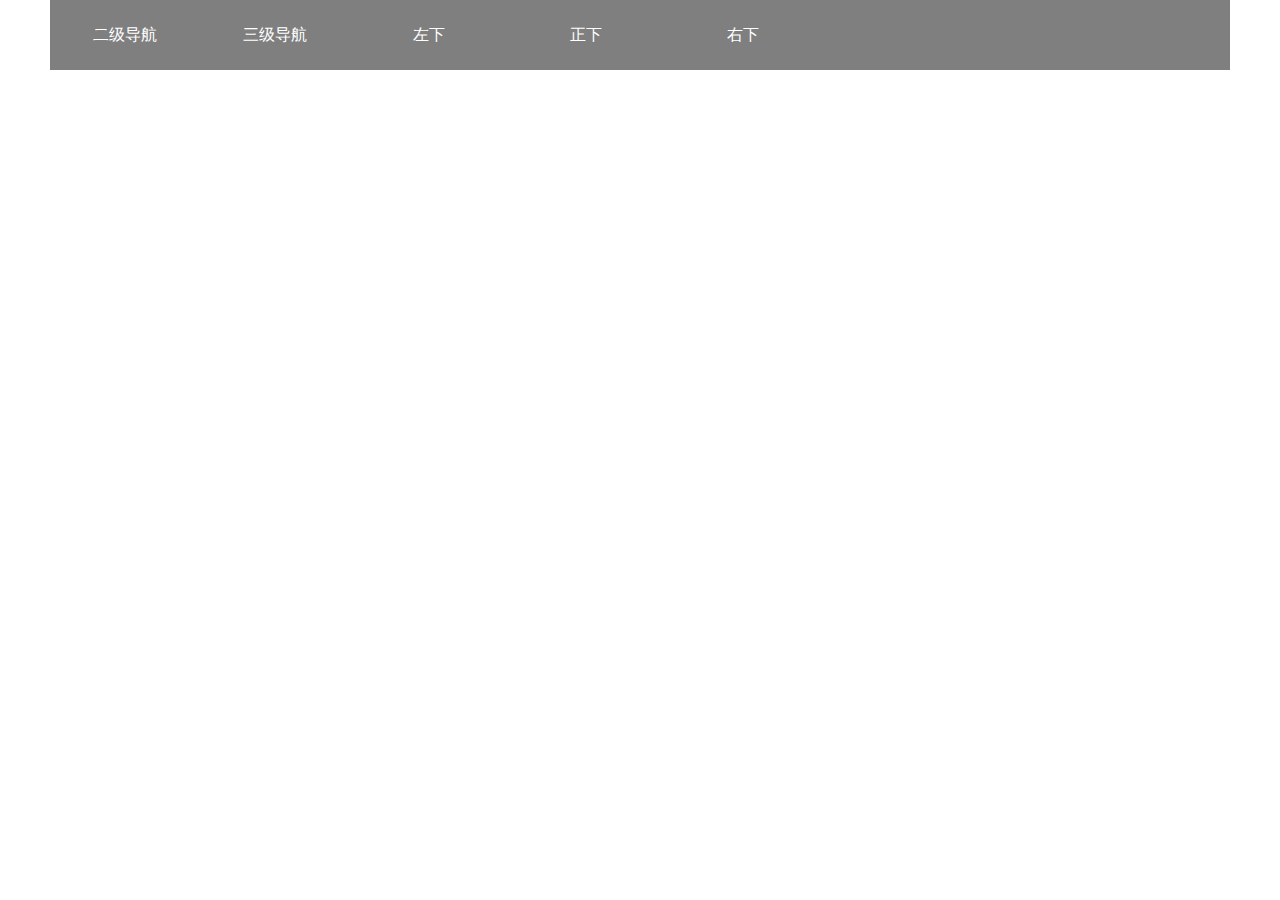
<file: Components/Nav导航弹出动画CSSanimation/index.html>
<!DOCTYPE html>
<html lang="en">
<head>
    <meta charset="UTF-8">
    <meta name="viewport" content="width=device-width, initial-scale=1.0">
    <title>hover弹出框</title>
    <style>
        * {
            margin: 0;
            padding: 0;
        }

        #header {
            margin: 0 50px;
            height: 70px;
            line-height: 70px;
            text-align: center;
            background-color: rgba(0, 0, 0, 0.5);
            color: #fff;
            display: flex;
        }

        .header-left {
            width: 150px;
        }

        .header-middle {
            width: 150px;
        }

        .header-right {
            width: 40%;
        }

        .nav-item:hover {
            background-color: rgba(0, 0, 0, 0.6);
        }

        /*二级导航*/
        .header-left:hover .left-list {
            display: block;
            width: 150px;
        }

        .left-list {
            display: none;
            animation-name: pannel-center-top;
            animation-duration: .3s;
        }

        .left-list a {
            display: block;
            width: 150px;
            line-height: 70px;
            background-color: #ddd;
        }

        .left-list a:hover {
            background-color: #eee;
        }

        /*三级导航*/
        .header-middle:hover .middle-list {
            display: block;
        }

        .middle-list {
            list-style-type: none;
            display: none;
            animation-name: pannel-center-top;
            animation-duration: .3s;
            background-color: #ddd;
        }

        .middle-list a {
            display: block;
            width: 150px;
            line-height: 60px;

        }

        .middle-list a:hover {
            background-color: #eee;
        }

        .middle-list li {
            position: relative;
        }

        .second-list {
            animation-name: pannel-left-top;
            animation-duration: .3s;
            display: none;
            position: absolute;
            left: 150px;
            top: 0px;
            background-color: rgba(238, 238, 238, 0.808);
        }

        .middle-list li:hover .second-list {
            display: block;
        }

        .second-list a:hover {
            background-color: #fff;
        }

        /*右侧*/
        .right-list {
            list-style: none;
            display: flex;
            justify-content: space-around;
            line-height: 70px;
        }

        .item {
            position: relative;
            cursor: pointer;
            text-align: center;
        }

        .item:hover {
            color: rgb(26, 158, 211);
        }


        /* border position */
        .bp {
            position: absolute;
            top: 70px;
            border-radius: 4px;

        }

        /* 左下弹框 */
        .item:nth-child(1):hover .box1 {
            display: block;
        }

        .box1 {
            display: none;
            min-width: 150px;
            background-color: rgba(0, 0, 0, .7);
            animation-name: pannel-left-top;
            animation-duration: .3s;
            z-index: 10;
        }

        @keyframes pannel-left-top {
            0% {
                opacity: .2;
                transform: scale(.3);
                transform-origin: left top;
            }

            100% {
                opacity: 1;
                transform: scale(1);
                transform-origin: left top;
            }
        }

        /* 下方弹框 */
        .item:nth-child(2):hover .box2 {
            display: block;
        }

        .box2 {
            display: none;
            min-width: 180px;
            background-color: rgba(0, 0, 0, .7);
            animation-name: pannel-center-top;
            animation-duration: .3s;
            z-index: 10;
        }

        .box2 {
            left: -75px;
        }

        @keyframes pannel-center-top {
            0% {
                opacity: .2;
                transform: scale(.3);
                transform-origin: center top;
            }

            100% {
                opacity: 1;
                transform: scale(1);
                transform-origin: center top;
            }
        }

        /* 右下弹框 */
        .item:nth-child(3):hover .box3 {
            display: block;
        }

        .box3 {
            left: -148px;
            display: none;
            min-width: 180px;
            background-color: rgba(0, 0, 0, .7);
            animation-duration: .2s;
            animation-name: pannel-right-top;
            z-index: 10;
        }

        @keyframes pannel-right-top {
            0% {
                opacity: .2;
                transform: scale(.3);
                transform-origin: right top;
            }

            100% {
                opacity: 1;
                transform: scale(1);
                transform-origin: right top;
            }
        }
    </style>
</head>

<body>
    <div id='header'>
        <div class="header-left nav-item">二级导航
            <div class="left-list">
                <a href="#">二级1</a>
                <a href="#">二级2</a>
                <a href="#">二级3</a>
                <a href="#">二级4</a>
                <a href="#">二级5</a>
            </div>
        </div>
        <div class="header-middle nav-item">
            三级导航

            <ul class='middle-list'>
                <li>
                    <a href="#">二级1</a>
                    <div class="second-list">
                        <a href="#">二级1--01</a>
                        <a href="#">二级1--02</a>
                    </div>
                </li>
                <li>
                    <a href="#">二级2</a>
                    <div class="second-list">
                        <a href="#">二级2--01</a>
                        <a href="#">二级2--02</a>
                        <a href="#">二级2--03</a>
                        <a href="#">二级2--04</a>
                    </div>
                </li>
                <li>
                    <a href="#">二级3</a>
                    <div class="second-list">
                        <a href="#">二级3--01</a>
                        <a href="#">二级3--02</a>
                        <a href="#">二级3--03</a>
                    </div>
                </li>
            </ul>

        </div>
        <div class="header-right">
            <ul class='right-list'>
                <li class='item'>左下
                    <div class="box1 bp">左边开始</div>
                </li>
                <li class='item'>正下
                    <div class="box2 bp">中间开始</div>
                </li>
                <li class='item'>右下
                    <div class="box3 bp">右边开始</div>
                </li>
            </ul>
        </div>
    </div>
</body>

</html>
</file>
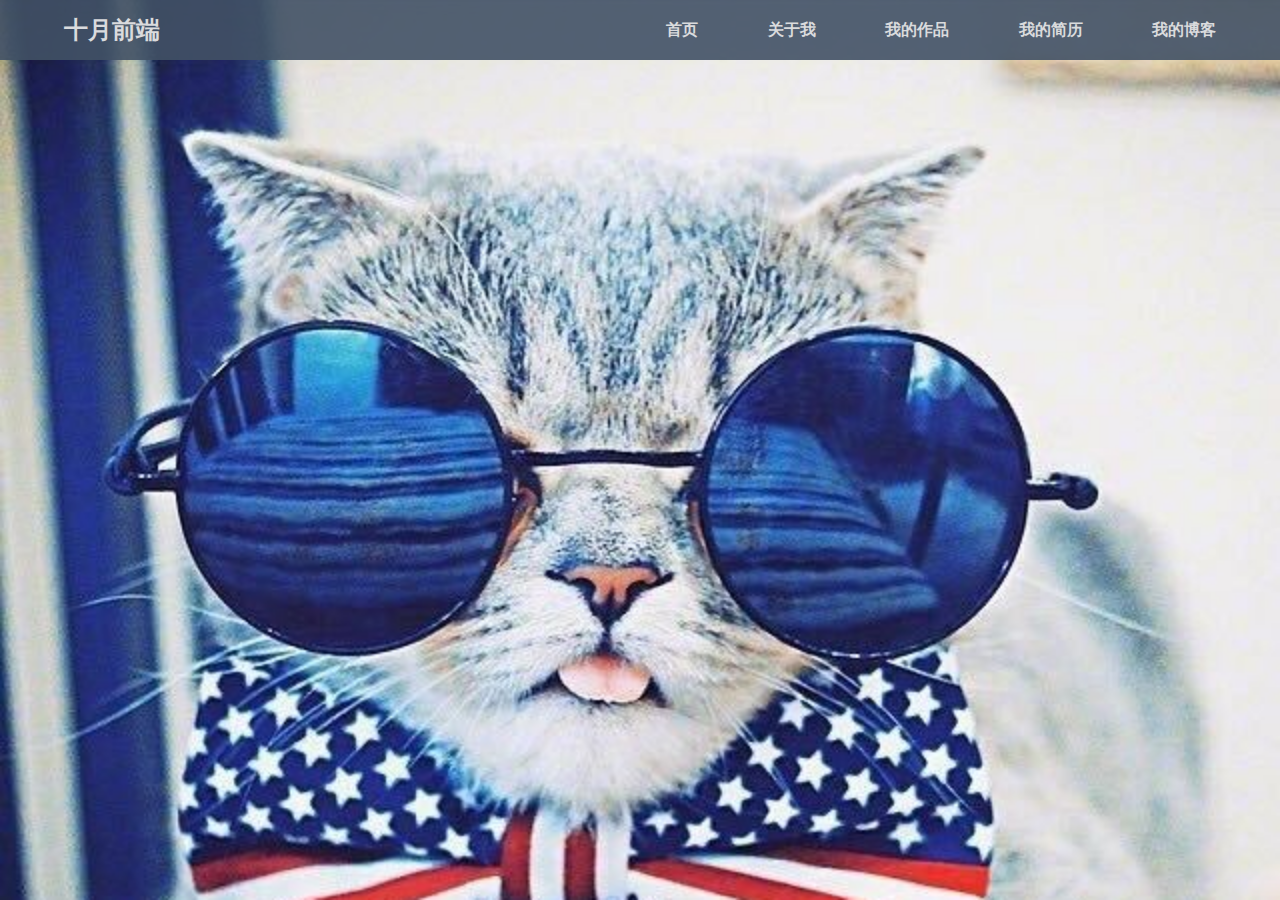
<file: Components/响应式导航菜单_渐入动画/index.html>
<!DOCTYPE html>
<html lang="ch">
<head>
    <meta charset="UTF-8">
    <meta name="viewport" content="width=device-width, initial-scale=1.0,user-scalable=no">
    <title>响应式导航</title>
    <link rel="stylesheet" href="./index.css">
</head>
<body>
    <nav>
        <div class="logo">十月前端</div>
        <ul class="nav_menu">
            <li>首页</li>
            <li>关于我</li>
            <li>我的作品</li>
            <li>我的简历</li>
            <li>我的博客</li>
        </ul>
        <div class="burger">
            <div class="top_line"></div>
            <div class="middle_line"></div>
            <div class="bottom_line"></div>
        </div>
    </nav>
    <header></header>
    <script src='./index.js'></script>
</body>
</html>
</file>
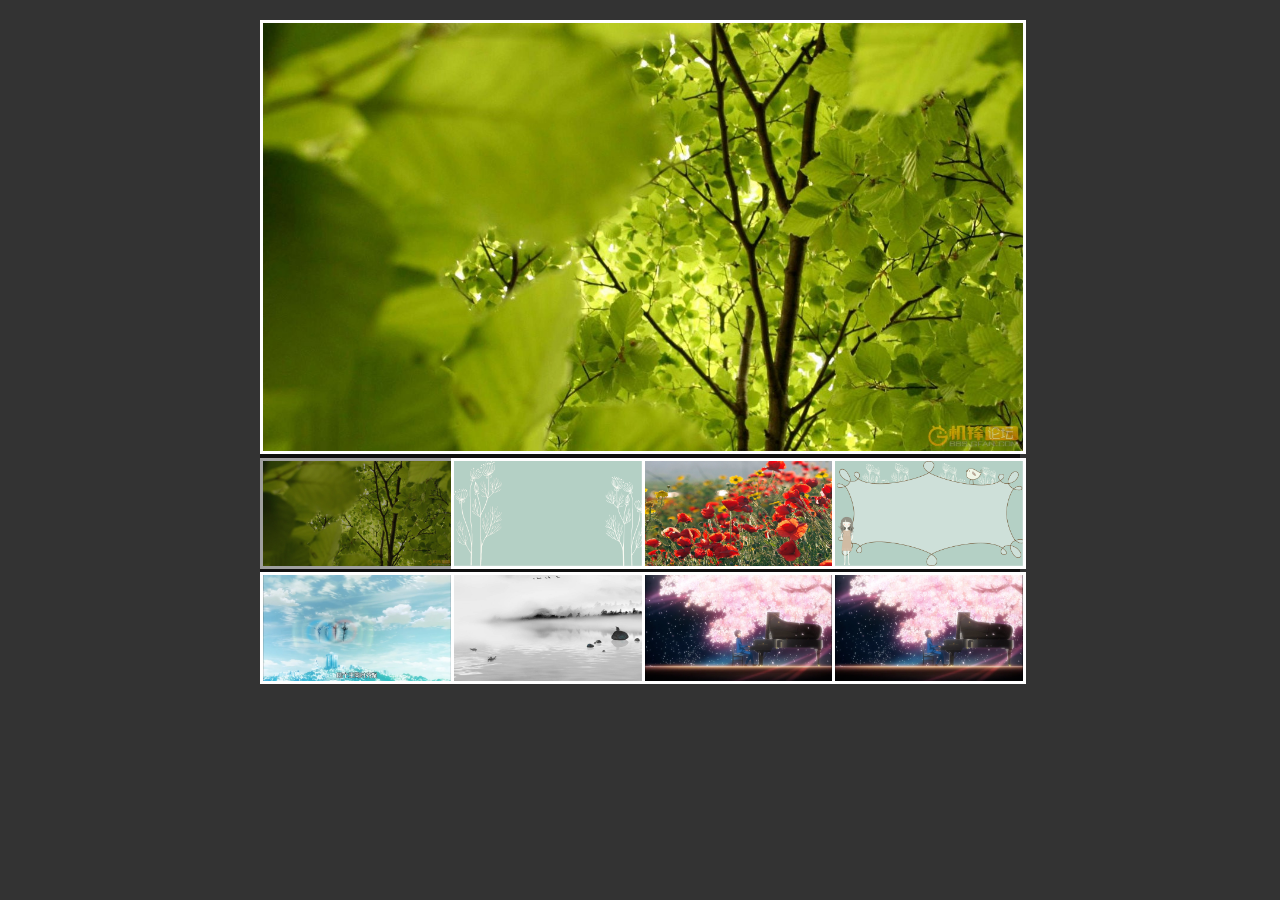
<file: Components/缩略图库opacity透明过渡/index.html>
<!doctype html>
<html lang="en">
<head>
    <meta charset="UTF-8">
    <meta name="viewport"
          content="width=device-width, user-scalable=no, initial-scale=1.0, maximum-scale=1.0, minimum-scale=1.0">
    <meta http-equiv="X-UA-Compatible" content="ie=edge">
    <link rel="stylesheet" href="style.css">
    <title>缩略图库</title>
</head>
<body>
<div class="container">
    <div class="main-img">
        <img src="./imgs/img01.jpg" id="current" alt="">
    </div>
    <div class="imgs">
        <img src="./imgs/img01.jpg" alt="">
        <img src="./imgs/img02.png" alt="">
        <img src="./imgs/img03.jpg" alt="">
        <img src="./imgs/img04.png" alt="">
        <img src="./imgs/img05.jpg" alt="">
        <img src="./imgs/img06.jpg" alt="">
        <img src="./imgs/img08.jpg" alt="">
        <img src="./imgs/img08.jpg" alt="">
    </div>
</div>
<script src="main.js"></script>
</body>
</html>
</file>
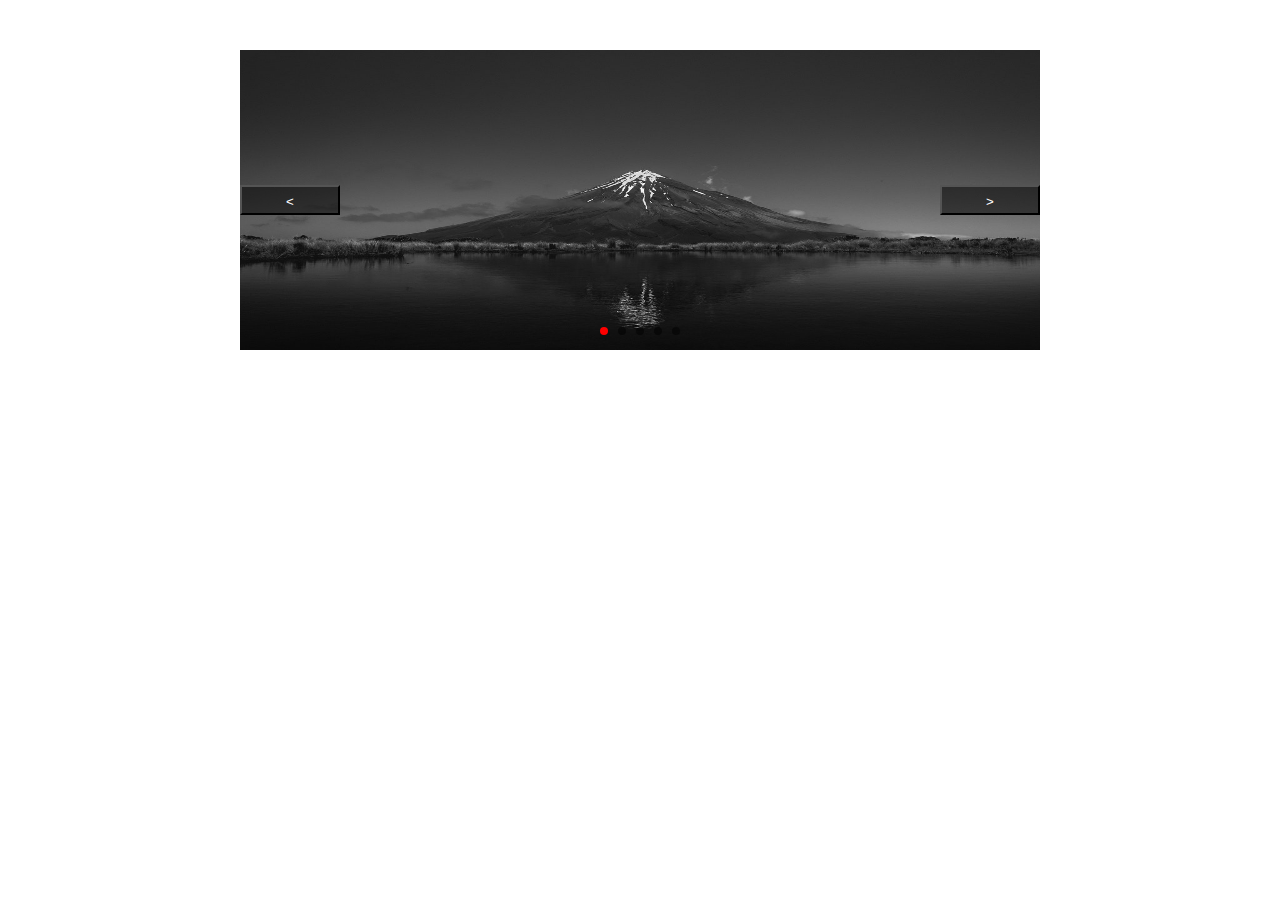
<file: Components/轮播图01opacity版/index.html>
<!DOCTYPE html>
<html lang="en">
<head>
    <meta charset="UTF-8">
    <meta name="viewport" content="width=device-width, initial-scale=1.0">
    <title>重叠轮播</title>
    <style>
        *{
            margin: 0;
            padding: 0;
        }
        .swiper{
            margin:50px auto;
            position:relative;
            width: 800px;
            height: 300px;
        }
        .swiperList{
            position:relative;
            width: 800px;
            height: 300px;
            list-style-type: none;
        }
        .item{
            position:absolute;
            transition:all .5s;
            opacity:0.6;
            width: 800px;
            height: 300px;
            font-size:50px;
            text-align: center;
            line-height:300px;
            font-weight: bold;
            color:#fff;
            background-color: #333;
        }
        .item:nth-child(1){
            background-color: rgb(46, 94, 66);
        }
        .item:nth-child(2){
            background-color: rgb(28, 61, 30);
        }
        .item:nth-child(3){
            background-color: rgb(42, 43, 22);
        }
        .item:nth-child(4){
            background-color: rgb(32, 8, 37);
        }
        .item:nth-child(5){
            background-color: rgb(122, 21, 72);
        }
        .item.active{
            opacity: 1;
            z-index:10;
        }
        .btn{
            position:absolute;
            top:50%;
            transform:translateY(-50%);
            width: 100px;
            height: 30px;
            text-align: center;
            line-height: 30px;
            background-color: rgba(0, 0,0, 0.5);
            color:#fff;
            z-index:11;
        }
        #pre{
            left:0;
        }
        #next{
            right:0;
        }
        .pointList{
            position:absolute;
            bottom:10px;
            left:50%;
            transform: translateX(-50%);
            list-style: none;
            overflow: hidden;
            z-index:15;
        }
        .point{
            width: 8px;
            height: 8px;
            margin:5px;
            border-radius: 50%;;
            background-color: rgba(0,0,0,0.5);
            float:left;
        }
        .point.active{
            background-color: red;
        }
        img{
            width:800px;
            height:300px;
        }
    </style>
</head>
<body>
    <div class="swiper">
        <ul class="swiperList">
            <li class="item active"><img src="./images/01.jpg"></li>
            <li class="item"><img src="./images/02.jpg"></li>
            <li class="item"><img src="./images/03.jpg"></li>
            <li class="item"><img src="./images/04.jpg"></li>
            <li class="item"><img src="./images/05.jpg"></li>
        </ul>
        <button type="button" id='pre' class='btn'><</button>
        <button type="button" id='next' class='btn'>></button>
        <ul class='pointList'>
            <li class='point active' data-index='0'></li>
            <li class='point' data-index='1'></li>
            <li class='point' data-index='2'></li>
            <li class='point' data-index='3'></li>
            <li class='point' data-index='4'></li>
        </ul>
    </div>
    <script>
        const items = document.getElementsByClassName('item');
        const points = document.getElementsByClassName('point');
        const pointParent = document.getElementsByClassName('pointList')[0];
        const pre = document.getElementById('pre');
        const next = document.getElementById('next');
        let index = 0;//记录轮播图第几张图片active,同时记录小红点active
        const clearActive = function(){
            for(let i=0;i<items.length;i++){
                items[i].className = 'item';
                points[i].className = 'point';
            }
        }
        const goIndex = function(){
            clearActive();
            items[index].className = 'item active';
            points[index].className = 'point active';
        }
        const goNext = function(){
            index<4?index++:index=0;
            goIndex();
        }
        const goPre = function(){
            index>0?index--:index=4;
            goIndex();
        }
        const pointClick = function(e){
            if(e.target.dataset.index){ //事件委托,必须点到point才触发
                index = +e.target.dataset.index;
                goIndex();
            }
        }
        pre.addEventListener('click',goPre,false);
        next.addEventListener('click',goNext,false);
        pointParent.addEventListener('click',pointClick,false)
        setInterval(()=>{
            goNext()
        },1500)
    </script>
</body>
</html>
</file>
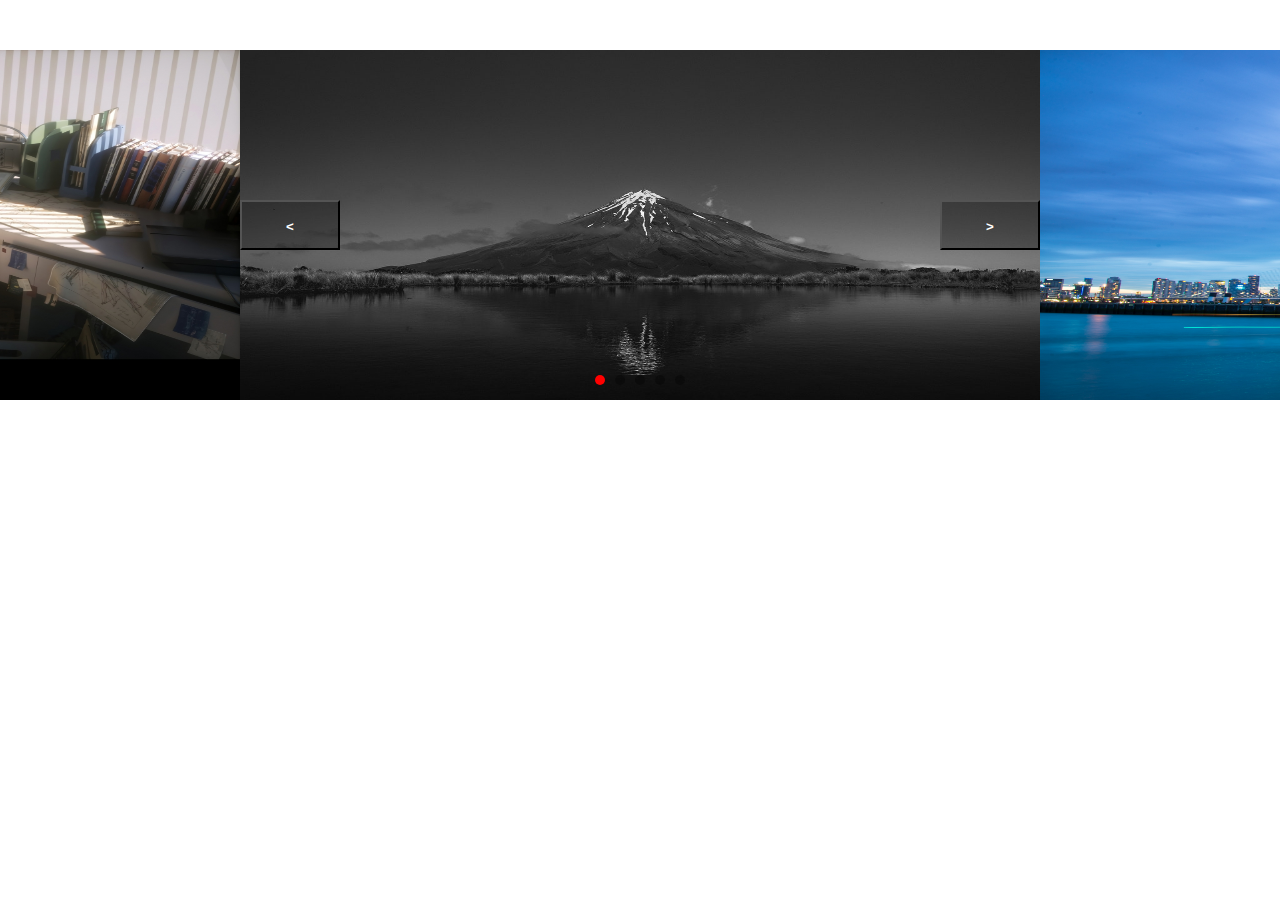
<file: Components/轮播图02无缝轮播节流版/index.html>
<!DOCTYPE html>
<html lang="en">

<head>
    <meta charset="UTF-8">
    <meta name="viewport" content="width=device-width, initial-scale=1.0">
    <title>无缝轮播</title>
    <style>
        * {
            margin: 0;
            padding: 0;
        }

        .swiper {
            margin: 50px auto;
            position: relative;
            width: 800px;
            height: 350px;
        }

        .swiperList {
            position: relative;
            transition: all 1s;
            left: 0;
            width: 800px;
            height: 350px;
            /* overflow: hidden; */
            list-style: none;
        }

        .item {
            position: absolute;
            width: 800px;
            height: 350px;
            font-size: 50px;
            line-height: 350px;
            text-align: center;
        }

        .item:nth-child(1) {
            left: -800px;
            background-color: rgb(31, 105, 74);
        }

        .item:nth-child(2) {
            left: 0;
            background-color: rgb(138, 125, 70);
        }

        .item:nth-child(3) {
            left: 800px;
            background-color: rgb(128, 56, 89);
        }

        .item:nth-child(4) {
            left: 1600px;
            background-color: rgb(196, 115, 126);
        }

        .item:nth-child(5) {
            left: 2400px;
            background-color: rgb(30, 110, 134);
        }

        .item:nth-child(6) {
            left: 3200px;
            background-color: rgb(31, 105, 74);
        }

        .item:nth-child(7) {
            left: 4000px;
            background-color: rgb(138, 125, 70);
        }

        .btn {
            position: absolute;
            top: 50%;
            transform: translateY(-50%);
            width: 100px;
            height: 50px;
            text-align: center;
            line-height: 50px;
            background-color: rgba(0, 0, 0, 0.3);
            color: #fff;
            font-weight: bold;
        }

        #pre {
            left: 0;
        }

        #next {
            right: 0;
        }
        .pointList{
            position:absolute;
            bottom:10px;
            left:50%;
            transform: translateX(-50%);
            list-style: none;
            width:100px;
            height:20px;
        }
        img{
            width: 800px;
            height: 350px;
        }
        .point{
            float:left;
            margin:5px;
            width: 10px;
            height: 10px;
            border-radius: 100%;
            background-color: rgba(0,0,0,0.3);
        }
        .point.active{
            background-color: red;
            position:absolute;
            left:0;
        }
    </style>
</head>

<body>
    <div class="swiper">
        <ul class="swiperList">
            <li class="item"><img src="./images/05.jpg"></li>
            <li class="item"><img src="./images/01.jpg"></li>
            <li class="item"><img src="./images/02.jpg"></li>
            <li class="item"><img src="./images/03.jpg"></li>
            <li class="item"><img src="./images/04.jpg"></li>
            <li class="item"><img src="./images/05.jpg"></li>
            <li class="item"><img src="./images/01.jpg"></li>
        </ul>
        <ul class="pointList">
            <li class="point active"></li>
            <li class="point"></li>
            <li class="point"></li>
            <li class="point"></li>
            <li class="point"></li>
            <li class="point"></li>
        </ul>
        <button type="button" class='btn' id='pre'>
            < </button>
                <button type="button" class='btn' id='next'>></button>
    </div>
    <script>
        const oUl = document.getElementsByClassName('swiperList')[0];
        const items = document.getElementsByClassName('item');
        const pre = document.getElementById('pre');
        const next = document.getElementById('next');
        const activePoint = document.getElementsByClassName('active')[0];
        let index = 0;
        const w = 800;
        const goIndex = function () {
            oUl.style.left = - index * 800 + 'px';
            activePoint.style.left = index * 20 + 'px';
        }
        const init = function () {//向前或向后,运动至最后一张图时,归位
            oUl.addEventListener('transitionend', () => {
                oUl.style.transition = 'none';
                activePoint.style.transition = 'none';
                goIndex();
            })
        }
        const goNext = function () {
            if (index <=4) {
                oUl.style.transition = 'all 1s';
                activePoint.style.transition = 'all .5s';
                index++;
                goIndex();
            }
            if (index === 5) {
                index = 0;
                init();
            }
        }
        const goPre = function () {
            if (index >= 0) {
                oUl.style.transition = 'all 1s';
                activePoint.style.transition = 'all .5s';
                index--;
                goIndex();
            }
            if (index ===-1) {
                index = 4;
                init();
            }
        }
        function throttle(fn, delay = 1100) {   //用节流delay大于动画时间
            let pre = 0;    //pre为0保证第一次生效
            return function () {
                let context = this;
                let args = arguments;
                let now = Date.now();
                if (now - pre >= delay) {
                    fn.apply(context, args)
                    pre = now;
                }
            }
        }
        next.addEventListener('click', throttle(goNext), false);
        pre.addEventListener('click',throttle(goPre),false);
    </script>
</body>

</html>
</file>
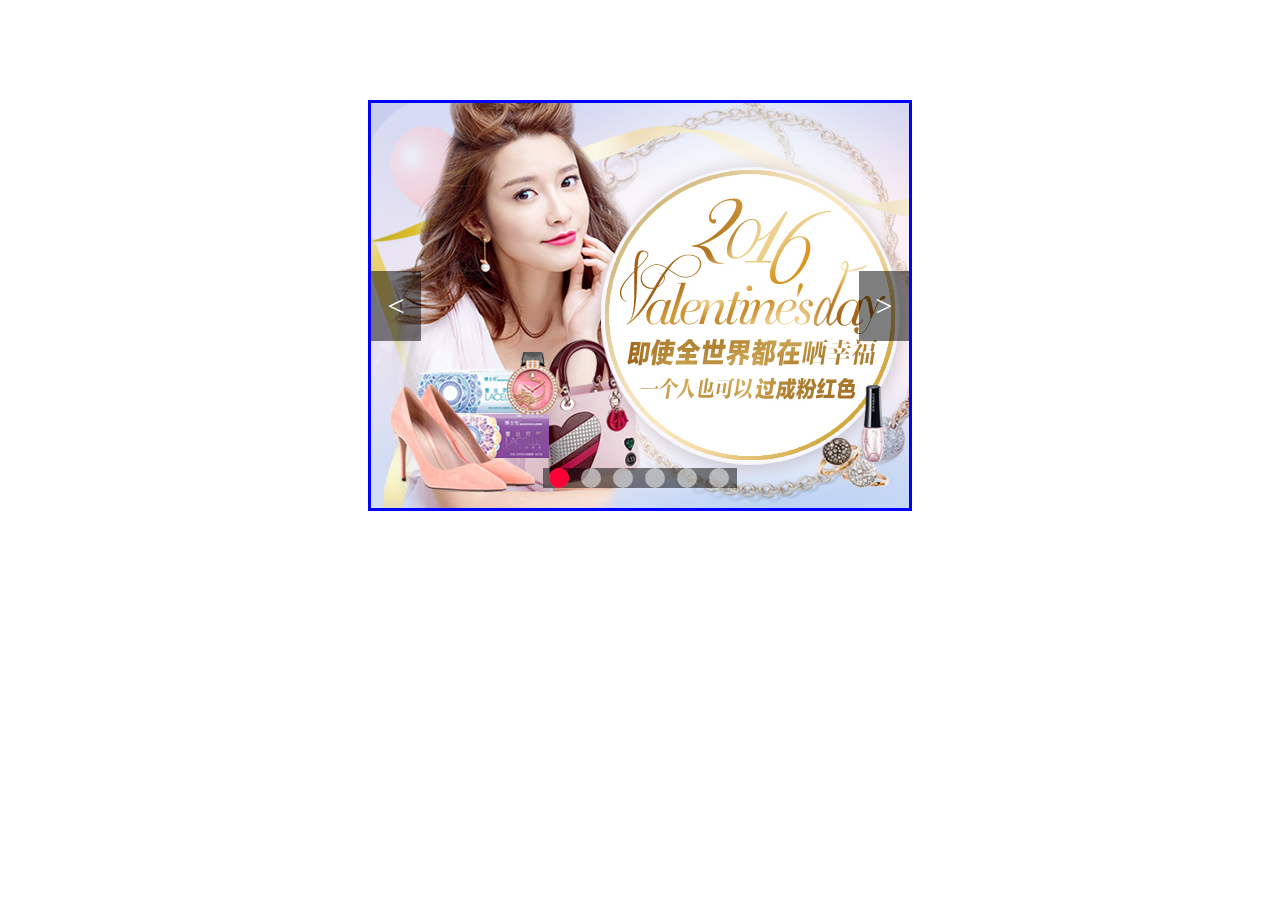
<file: Components/轮播图03无缝轮播流畅版/index.html>
<!DOCTYPE html>
<html lang="zh">
<head>
    <meta charset="UTF-8">
    <title>Title</title>
    <style>
        * {
            margin: 0;
            padding: 0;
        }

        .banner {
            position: relative;
            overflow: hidden;
            width: 538px;
            height: 405px;
            margin: 100px auto 0;
            border: 3px solid blue;
        }

        .banner ul {
            position: absolute;
            list-style-type: none;
            width: 1000%;
        }

        .banner ul:after {
            content: '';
            display: block;
            clear: both;
        }

        .banner ul li {
            float: left;
        }

        .banner ul li img {
            display: block;
        }

        .banner .btnlist {
            position: absolute;
            left: 0;
            right: 0;
            bottom: 20px;
            width: 36%;
            margin: auto;
            background-color: rgba(0, 0, 0, .5);
        }

        .banner .btnlist span {
            float: left;
            width: 20px;
            height: 20px;
            margin: 0 6px;
            background-color: rgba(255, 255, 255, .5);
            border-radius: 50%;
            cursor: pointer;
        }

        .banner .btnlist span.on {
            position: absolute;
            background-color: #ff0036;
        }

        .banner .btn span {
            position: absolute;
            top: 0;
            bottom: 0;
            width: 50px;
            height: 70px;
            margin: auto;
            background-color: rgba(0, 0, 0, .5);
            text-align: center;
            line-height: 70px;
            font-size: 30px;
            color: #fff;
            cursor: pointer;
        }

        .banner .btn #next {
            right: 0;
        }
    </style>

</head>
<body>
<div class="banner">
    <ul class="imglist">
        <li><img src="images/6.jpg" alt=""/></li>
        <li><img src="images/1.jpg" alt=""/></li>
        <li><img src="images/2.jpg" alt=""/></li>
        <li><img src="images/3.jpg" alt=""/></li>
        <li><img src="images/4.jpg" alt=""/></li>
        <li><img src="images/5.jpg" alt=""/></li>
        <li><img src="images/6.jpg" alt=""/></li>
        <li><img src="images/1.jpg" alt=""/></li>
    </ul>
    <div class="btnlist">
        <span class="on"></span>
        <span></span>
        <span></span>
        <span></span>
        <span></span>
        <span></span>
        <span></span>
    </div>
    <div class="btn">
        <span id="pre">&lt;</span>
        <span id="next">&gt;</span>
    </div>
</div>

<script src="./animation.js"></script>
<script>
    var oUl = document.getElementsByClassName('imglist')[0];
    var oNext = document.getElementById('next');//获取向右按钮
    var oPre = document.getElementById('pre');
    var len = oUl.children.length - 2;    //获取图片的length
    var oBall = document.getElementsByClassName('on')[0];

    var aSpan = document.querySelectorAll('.btnlist span:not(.on)');
    var oBtnList = document.getElementsByClassName('btnlist')[0];
    console.log(oBtnList);

    var w = 538; //存储图片的宽度
    oUl.style.left = -w + 'px';    /*设置oUl的初始位置*/

    var index = 0;//记录点击的次数
    /*  点击次数和oUl的位置关系
    *   index   left
    *   0       -538
    *   1       -538*2
    *   2       -538*3
    *   ...
    *   index   -538*(index+1)
    *
    *   点击次数和oBall的位置关系
    *   index   left
    *   0       0
    *   1       32
    *   2       32*2
    *   3       32*3
    *   ...
    *   index   index*32
    *
    * */
    //监听oNext的点击
    oNext.addEventListener('click', next, false)

    //监听oPre的点击
    oPre.addEventListener('click', pre, false)


    for (var i = 0; i < aSpan.length; i++) {
        aSpan[i].index = i; //使用自定义属性 存储自身的索引
    }
    //监听oBtnList的点击
    oBtnList.addEventListener('click', function (e) {
        index = e.target.index; //修正index值 不然下一次点击next按钮时 会让轮播顺序错乱
        if (e.target.nodeName === 'SPAN') {//如果点击的是灰色的span
            animation(oUl, {     //让oUl运动
                left: -w * (index + 1),
            }, 0.3)

            animation(oBall, { //让oBall运动
                left: 32 * index,
            }, 0.3)
        }
    }, false)

    var now = new Date();   //记录当前的时间
    function next() {
        if (new Date() - now < 300) return;//如果最新的时间减去初始时间小于300ms  那就不执行函数
        now = new Date(); //now变量存储最新的时间
        index++;
        animation(oUl, {  //让oUl向右运动
            left: -w * (index + 1)
        }, 0.3, function () {   //瞬间切换到第一个美女图片的位置
            if (index == len) {
                index = 0;
                this.style.left = -w + 'px';
            }
        })

        if (index == len) { //如果index是6  要让oBall 先淡出opacity 0  再淡入 opacity 1
            animation(oBall, {   //淡出 opacity 1-->0
                left: 200,       //终点left是200
                opacity: 0,
            }, 0.15, function () {
                this.style.left = -40 + 'px'; //瞬间跳到-40
                animation(this, {
                    left: 0,
                    opacity: 1,
                }, 0.15)
            })
        } else {
            animation(oBall, {  //让小圆点向右运动
                left: 32 * index
            }, 0.3)
        }
    }

    function pre() {
        if (new Date() - now < 300) return;//如果最新的时间减去初始时间小于300ms  那就不执行函数
        now = new Date(); //now变量存储最新的时间
        index--;
        console.log(index);
        animation(oUl, {       //让oUl向右运动
            left: -w * (index + 1)
        }, 0.3, function () {
            if (index == -1) {
                index = len - 1;
                this.style.left = -len * w + 'px';
            }
        })

        if (index == -1) {
            animation(oBall, {   //让oBall运动
                opacity: 0,
                left: -40
            }, 0.15, function () {
                this.style.left = 200 + 'px'
                animation(this, {
                    left: 160,
                    opacity: 1
                }, 0.15)
            })
        } else {
            animation(oBall, {
                left: 32 * index
            }, 0.3)
        }
    }
</script>
</body>
</html>
</file>
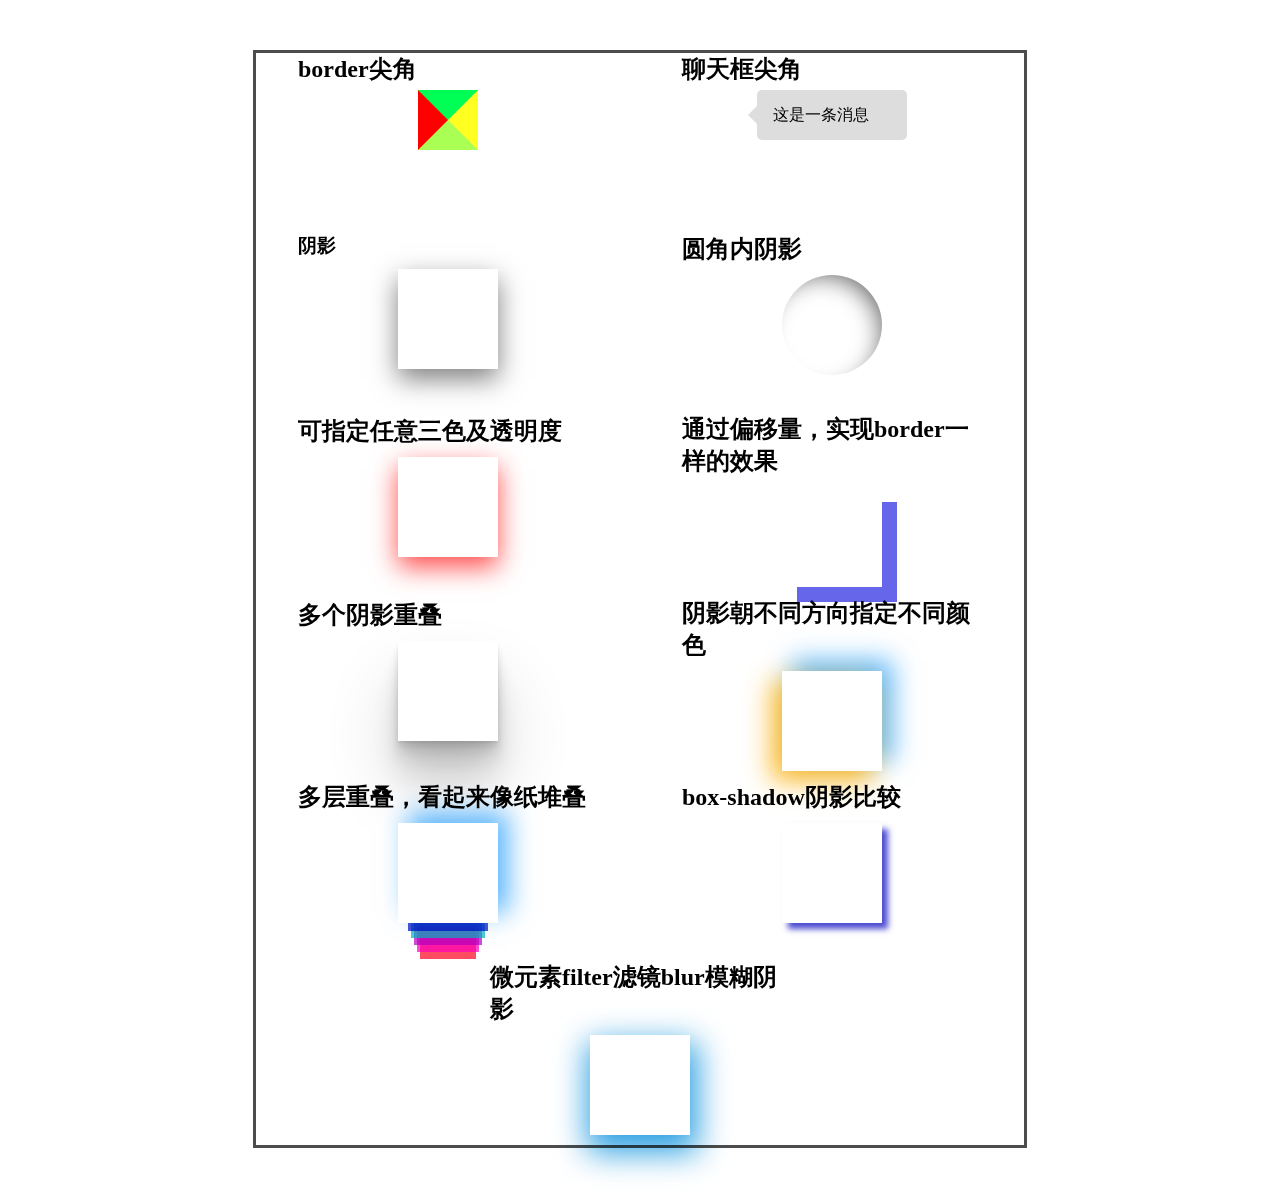
<file: Components/border_box-shadow/border_box-shadow.html>
<!DOCTYPE html>
<html lang="en">

<head>
    <meta charset="UTF-8">
    <meta name="viewport" content="width=device-width, initial-scale=1.0">
    <title>border和阴影</title>
    <style>
        * {
            margin: 0;
            padding: 0;
        }

        .container {
            margin: 50px auto;
            width: 60vw;
            min-height: 600px;
            border: 3px solid rgba(0,0,0,0.7);
            display: flex;
            flex-direction: row;
            flex-wrap: wrap;
            justify-content: space-around;
            align-items: center;
        }

        .box {
            width: 300px;
            min-height: 180px;
        }

        .item {
            margin: 5px auto;
        }

        /**普通border三角**/
        .border_triangle {
            width: 0;
            height: 0;
            border: 30px solid transparent;
            border-top-color: #0f5;
            border-right-color: #ff2;
            border-bottom-color: #af5;
            border-left-color: #f00;
        }

        /**聊天框尖角**/
        .comment {
            position: relative;
            width: 150px;
            height: 50px;
            text-indent: 1em;
            line-height: 50px;
            background-color: #ddd;
            border-radius: 5px;
        }

        .comment::after {
            content: '';
            display: block;
            position: absolute;
            left: -18px;
            top: 50%;
            transform: translateY(-50%);
            border: 9px solid transparent;
            border-right-color: #ddd;
        }

        /**阴影**/
        .bas {
            background-color: #fff;
            margin: 10px auto;
            width: 100px;
            height: 100px;
        }

        .basic1 {
            box-shadow: 0 10px 25px 0 rgba(0, 0, 0, .5);
        }
        /**圆角内阴影**/
        .basic2 {
            border-radius: 50%;
            box-shadow: inset -10px 10px 25px -10px rgba(0, 0, 0, .6);
        }

        .basic3 {
            box-shadow: 0 10px 25px 0 rgba(255, 0, 0, .7);
        }
        /**通过偏移量，实现border一样的效果**/
        .basic4 {
            box-shadow: 15px 15px 0 0 rgba(0, 0, 220, .6);
        }
        /**多个阴影重叠**/
        .basic5 {
            box-shadow:
                0 1.9px 2.5px rgba(0, 0, 0, .057),
                0 5px 6.1px rgba(0, 0, 0, 0.076),
                0 10px 11px rgba(0, 0, 0, 0.086),
                0 19.2px 19px rgba(0, 0, 0, 0.092),
                0 38px 34px rgba(0, 0, 0, 0.1),
                0 45px 74px rgba(0, 0, 0, 0.16);
            ;
        }
        /**不同方向不同颜色**/
        .basic6 {
            box-shadow:
                -10px 10px 25px rgba(255, 180, 15, 0.9),
                10px -10px 25px rgba(15, 150, 255, 0.7);
        }
        /**多层重叠**/
        .basic7 {
            box-shadow:
                10px -10px 25px rgba(15, 150, 255, 0.7),
                0 18px 0 -10px rgba(0, 0, 190, .7),
                0 28px 0 -13px rgba(0, 180, 190, .7),
                0 38px 0 -16px rgba(180, 0, 190, .7),
                0 48px 0 -19px rgba(255, 0, 190, .7),
                0 58px 0 -22px rgba(255, 0, 30, .7);
        }
        /**普通阴影**/
        .basic8 {
            box-shadow: 6px 6px 6px 0 rgba(0, 0, 190, .7);
        }
        /**滤镜阴影**/
        .basic9 {
            position: relative;
        }

        .basic9::after {
            /* 通过伪元素设置相同的大小，并且在背面表示 */
            content: '';
            display: block;
            position: absolute;
            z-index: -1;
            top: 0;
            left: 0;
            width: 105%;
            height: 105%;

            /* ①添加颜色 */
            background-color: rgb(42, 159, 226);
            /* ②添加模糊*/
            filter: blur(15px);
            /* ③调整位置和大小 */
            transform: translateY(10px) scale(1.05);
            /* ④添加混合效果 */
            mix-blend-mode: multiply;
        }
    </style>
</head>

<body>
    <div class="container">
        <div class="box">
            <h2>border尖角</h2>
            <div class='border_triangle item'></div>
        </div>
        <div class="box">
            <h2>聊天框尖角</h2>
            <div class="comment item">这是一条消息</div>
        </div>
        <div class="box">
            <h3>阴影</h3>
            <div class="basic1 bas">

            </div>
        </div>
        <div class="box">
            <h2>圆角内阴影</h2>
            <div class="basic2 bas"></div>
        </div>
        <div class="box">
            <h2>可指定任意三色及透明度</h2>
            <div class="basic3 bas"></div>
        </div>
        <div class="box">
            <h2>通过偏移量，实现border一样的效果</h2>
            <div class="basic4 bas"></div>
        </div>
        <div class="box">
            <h2>多个阴影重叠</h2>
            <div class="basic5 bas"></div>
        </div>
        <div class="box">
            <h2>阴影朝不同方向指定不同颜色</h2>
            <div class="basic6 bas"></div>
        </div>
        <div class="box">
            <h2>多层重叠，看起来像纸堆叠</h2>
            <div class="basic7 bas"></div>
        </div>
        <div class="box">
            <h2>box-shadow阴影比较</h2>
            <div class="basic8 bas"></div>
        </div>
        <div class="box">
            <h2>微元素filter滤镜blur模糊阴影</h2>
            <div class="basic9 bas"></div>
        </div>
    </div>
</body>

</html>
</file>
<file: Components/响应式导航菜单_渐入动画/index.css>
*{
    margin: 0;
    padding: 0;
    box-sizing:border-box;
    font-family:"PingFang SC","Microsoft YaHei",sans-serif;
}
body{
    width: 100vw;
    height: 100vh;
}
header{
    width: 100vw;
    height:100vh;
    background-image:url(./001.jpg);
    background-size: cover;
}
nav{
    position:absolute;
    top:0;
    left:0;
    right:0;
    display:flex;
    align-items: center;;
    justify-content: space-between;
    padding:0 5vw;
    height:60px;
    background-color: rgba(65,81,101,.9);
}
.logo{
    font-size: 24px;
    font-weight: 600;
    color:#dadbdd;
}
.nav_menu{
    list-style:none;
    display:flex;
    flex:1;
    flex-direction: row;
    justify-content: space-between;
    max-width:550px;
}
.nav_menu li{
    color:#dadbdd;
    font-weight: 600;
}
.burger div{
    width: 25px;
    height: 3px;
    background-color: #dadbdd;
    margin:4px;
}
.burger{
    display:none;
}
@media screen and (max-width:768px){
    .nav_menu{
        position: absolute;
        top:60px;
        right:0;
        bottom:0;

        width: 50vw;
        height:calc(100vh - 60px);

        background-color: rgba(65,81,101,.9);
        flex-direction: column;
        align-items: center;
        justify-content:flex-start;
        transform:translateX(100%);
        transition:.3s ease-in-out;
    }
    .nav_menu.open{
        transform:translateX(0);
    }
    .nav_menu li{
        margin:3vh;
        transform:translateX(50%);
        opacity:0;
    }
    .burger{
        display:block;
    }
    .burger div{
        transition:all .3s ease-in-out;
    }
    .burger.active{
        transition: all .3s ease-in-out .3s;
    }
    .burger.active .top_line{
        transform:rotate(45deg) translate(4px,6px);
    }
    .burger.active .bottom_line{
        transform:rotate(-45deg) translate(4px,-6px);
    }
    .burger.active .middle_line{
        transform:translateX(100%);
        opacity:0;
        transition:.3s ease-in-out;
    }

    @keyframes slideIn {
        from{
            opacity:0;
            transform:translateX(20px);
            
        }to{
            opacity:1;
            transform:translateX(0);
        }
    }
}
</file>
<file: Components/缩略图库opacity透明过渡/style.css>
:root{
    --fade-time: 0.5s;
}
body{
    margin:20px;
    padding:0;
    background-color: #333;
}
.container{
    max-width:760px;
    margin:0 auto;
    background-color: rgba(0, 0, 0, .7);
}
/*透明度切换时,会闪出背景色,白色刺眼,使用柔和背景*/
.main-img img,
.imgs img{
    width:100%;
    border:#fff solid 3px;
}
/*grid网格布局*/
.imgs{
    display:grid;
    grid-template-columns: repeat(4,1fr);
    grid-gap: 3px;
}
/*动画*/
.fadeIn{
    opacity: 0.5;
    animation: fade-in var(--fade-time) ease-in 1 forwards;
}
@keyframes fade-in {
    to{
        opacity: 1;
    }
}
/*媒体查询,页面宽度缩小至maxWidth时变为2列布局*/
@media(max-width: 600px) {
    .imgs{
        grid-template-columns: repeat(2,1fr);
    }
}
</file>
